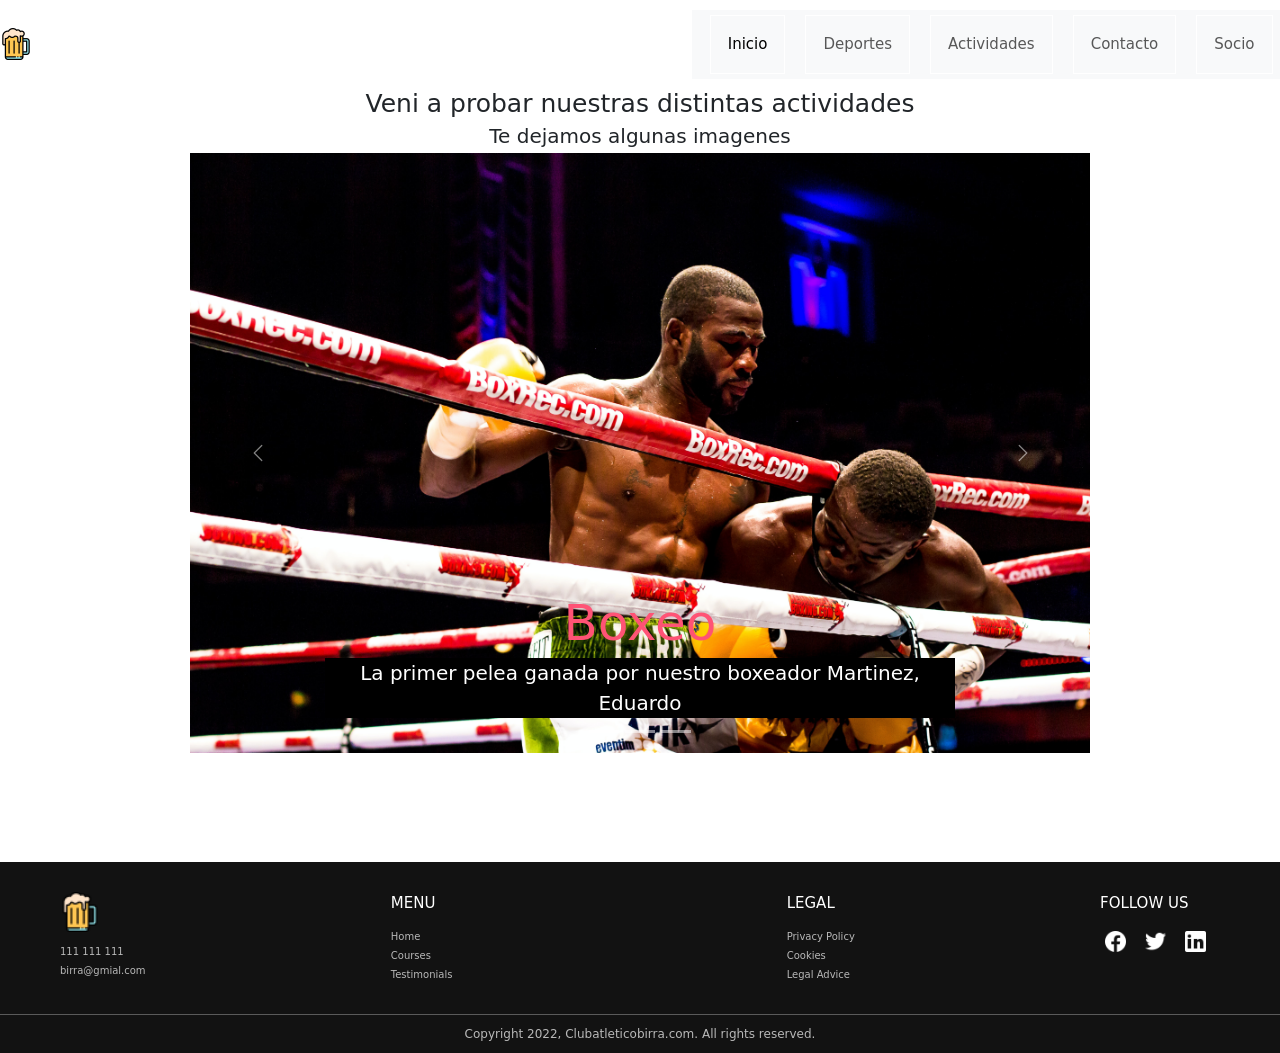
<file: paginas/Actividades.html>
<!DOCTYPE html>
<html lang="en">
<head>
    <meta charset="UTF-8">
    <meta http-equiv="X-UA-Compatible" content="IE=edge">
    <meta name="viewport" content="width=device-width, initial-scale=1.0">
    <link rel="stylesheet" href="../css/main.css">
    <link rel="shortcut icon" href="./imagenes/favicon-32x32.png">
    <title>Club Atletico Birra</title>
    <link href="https://cdn.jsdelivr.net/npm/bootstrap@5.1.3/dist/css/bootstrap.min.css" rel="stylesheet" integrity="sha384-1BmE4kWBq78iYhFldvKuhfTAU6auU8tT94WrHftjDbrCEXSU1oBoqyl2QvZ6jIW3" crossorigin="anonymous">
</head>
<body>
    <header>
        <div>
            <a href="" class="logo">
                <img src="/imagenes/favicon-32x32.png" alt="logo de la pagina">
            </a>
        </div>
        <nav class="navbar navbar-expand-lg navbar-light bg-light">
            <div class="container-fluid">
                <a class="navbar-brand" href="#"></a>
                <button class="navbar-toggler" type="button" data-bs-toggle="collapse" data-bs-target="#navbarSupportedContent" aria-controls="navbarSupportedContent" aria-expanded="false" aria-label="Toggle navigation">
                <span class="navbar-toggler-icon"></span>
                </button>
            <div class="collapse navbar-collapse" id="navbarSupportedContent">
                <ul class="navbar-nav me-auto mb-2 mb-lg-0">
                <li class="nav-item">
                    <a class="nav-link active" aria-current="page" href="../index.html">Inicio</a>
                </li>
                <li class="nav-item">
                    <a class="nav-link" href="Deportes.html">Deportes</a>
                </li>
                <li class="nav-item">
                    <a class="nav-link" href="Actividades.html">Actividades</a>
                </li>
                <li class="nav-item">
                    <a class="nav-link" href="Contacto.html">Contacto</a>
                </li>
                <li class="nav-item">
                    <a class="nav-link" href="Socio.html">Socio</a>
                </li>
                </ul>
                </div>
            </div>
    </nav>
    </header>
    <main>
        <h1>Veni a probar nuestras distintas actividades</h1>
        <h2>Te dejamos algunas imagenes</h2>
        <div id="carouselExampleDark" class="carousel carousel-white slide" data-bs-ride="carousel">
            <div class="carousel-indicators">
              <button type="button" data-bs-target="#carouselExampleDark" data-bs-slide-to="0" class="active" aria-current="true" aria-label="Slide 1"></button>
              <button type="button" data-bs-target="#carouselExampleDark" data-bs-slide-to="1" aria-label="Slide 2"></button>
              <button type="button" data-bs-target="#carouselExampleDark" data-bs-slide-to="2" aria-label="Slide 3"></button>
            </div>
            <div class="carousel-inner">
              <div class="carousel-item active" data-bs-interval="10000">
                <img src="../imagenes/boxeo.jpg" class="d-block w-100" alt="...">
                <div class="carousel-caption d-none d-md-block">
                  <h2 class="deportes__titulo">Boxeo</h2>
                  <p class="deportes__subtitulos">La primer pelea ganada por nuestro boxeador Martinez, Eduardo</p>
                </div>
              </div>
              <div class="carousel-item" data-bs-interval="2000">
                <img src="../imagenes/carrera.jpg" class="d-block w-100" alt="...">
                <div class="carousel-caption d-none d-md-block">
                  <h2 class="deportes__titulo">Carrera</h2>
                  <p class="deportes__subtitulos">Se corrio la primera carrera en nuestro predio, sumate!</p>
                </div>
              </div>
              <div class="carousel-item">
                <img src="../imagenes/ciclismo.jpg" class="d-block w-100" alt="...">
                <div class="carousel-caption d-none d-md-block">
                  <h2 class="deportes__titulo">Ciclismo</h2>
                  <p class="deportes__subtitulos">Los ciclistas dando la ultima vuelta de la carrera</p>
                </div>
              </div>
            </div>
            <button class="carousel-control-prev" type="button" data-bs-target="#carouselExampleDark" data-bs-slide="prev">
              <span class="carousel-control-prev-icon" aria-hidden="true"></span>
              <span class="visually-hidden">Previous</span>
            </button>
            <button class="carousel-control-next" type="button" data-bs-target="#carouselExampleDark" data-bs-slide="next">
              <span class="carousel-control-next-icon" aria-hidden="true"></span>
              <span class="visually-hidden">Next</span>
            </button>
          </div>
    </main>
    <footer>
      <div class="footer-container">
          <div class="footer-content-container">
              <img src="../imagenes/favicon-32x32.png" alt="" class="logo__footer">
              <span class="footer-info">111 111 111</span>
              <span class="footer-info">birra@gmial.com</span>
          </div>
          <div class="footer-menus">
              <div class="footer-content-container">
                  <span class="menu-title">MENU</span>
                  <a href="" class="menu-item-footer">Home</a>
                  <a href="" class="menu-item-footer">Courses</a>
                  <a href="" class="menu-item-footer">Testimonials</a>
              </div>
              <div class="footer-content-container">
                  <span class="menu-title">LEGAL</span>
                  <a href="" class="menu-item-footer">Privacy Policy</a>
                  <a href="" class="menu-item-footer">Cookies</a>
                  <a href="" class="menu-item-footer">Legal Advice</a>
              </div>
          </div>
          
          <div class="footer-content-container">
              <span class="menu-title">FOLLOW US</span>
              <div class="social-container">
                  <a href="" class="social-link"></a>
                  <a href="" class="social-link"></a>
                  <a href="" class="social-link"></a>
              </div>
          </div>
      </div>
      <div class="copyright-container">
          <span class="copyright">Copyright 2022, Clubatleticobirra.com. All rights reserved.</span>
      </div>
  </footer>
    <script src="https://cdn.jsdelivr.net/npm/@popperjs/core@2.10.2/dist/umd/popper.min.js" integrity="sha384-7+zCNj/IqJ95wo16oMtfsKbZ9ccEh31eOz1HGyDuCQ6wgnyJNSYdrPa03rtR1zdB" crossorigin="anonymous"></script>
    <script src="https://cdn.jsdelivr.net/npm/bootstrap@5.1.3/dist/js/bootstrap.min.js" integrity="sha384-QJHtvGhmr9XOIpI6YVutG+2QOK9T+ZnN4kzFN1RtK3zEFEIsxhlmWl5/YESvpZ13" crossorigin="anonymous"></script>
</body>
</html>
</file>
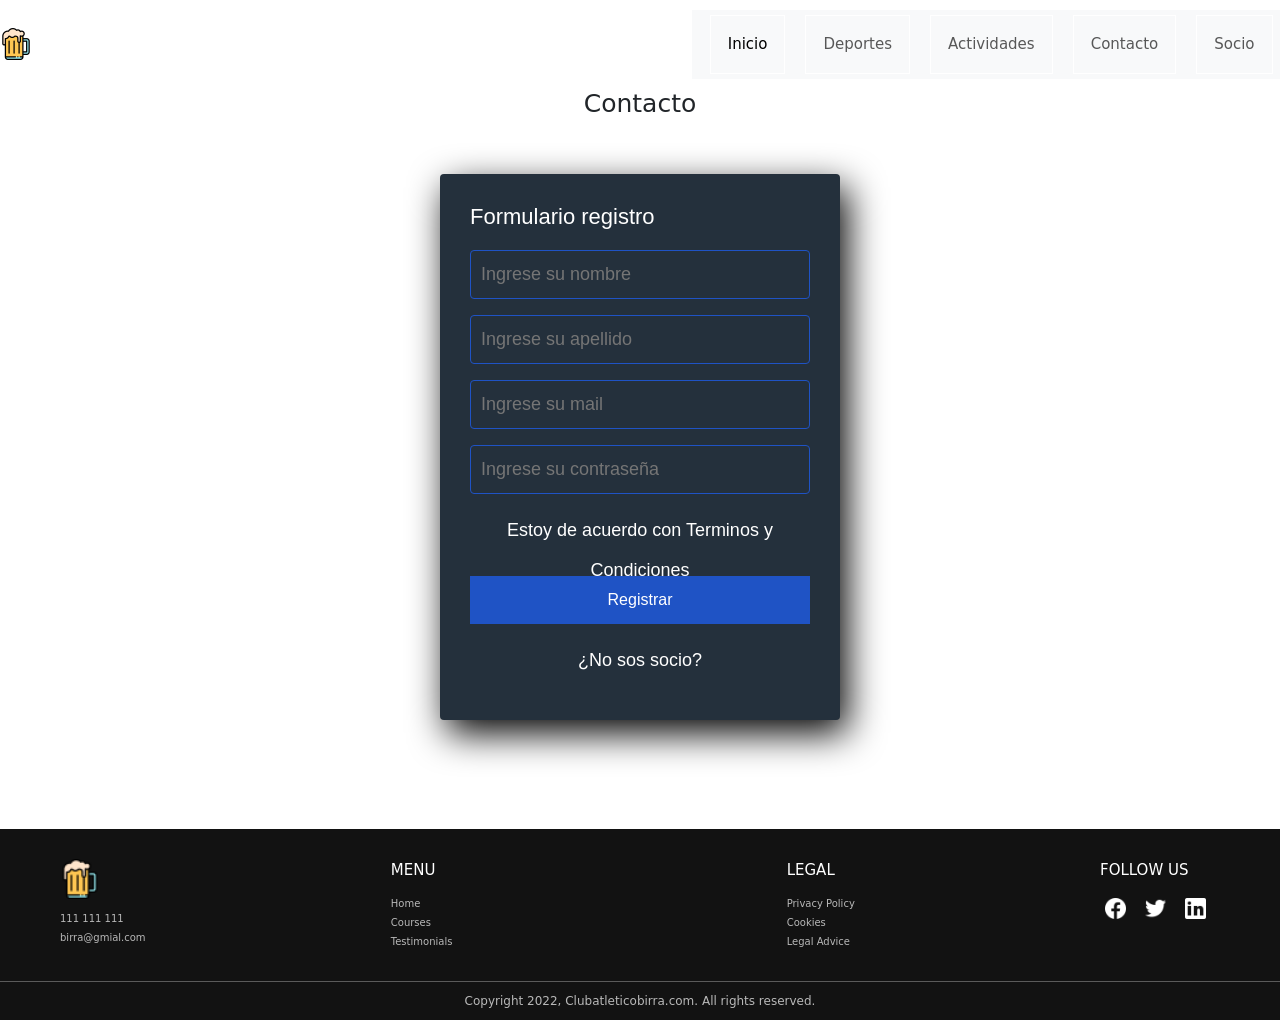
<file: paginas/Contacto.html>
<!DOCTYPE html>
<html lang="en">
<head>
    <meta charset="UTF-8">
    <meta http-equiv="X-UA-Compatible" content="IE=edge">
    <meta name="viewport" content="width=device-width, initial-scale=1.0">
    <link rel="stylesheet" href="../css/main.css">
    <link rel="shortcut icon" href="./imagenes/favicon-32x32.png">
    <title>Club Atletico Birra</title>
    <link href="https://cdn.jsdelivr.net/npm/bootstrap@5.1.3/dist/css/bootstrap.min.css" rel="stylesheet" integrity="sha384-1BmE4kWBq78iYhFldvKuhfTAU6auU8tT94WrHftjDbrCEXSU1oBoqyl2QvZ6jIW3" crossorigin="anonymous">
</head>
<body>
    <header>
        <div>
            <a href="" class="logo">
                <img src="/imagenes/favicon-32x32.png" alt="logo de la pagina">
            </a>
        </div>
        <nav class="navbar navbar-expand-lg navbar-light bg-light">
            <div class="container-fluid">
                <a class="navbar-brand" href="#"></a>
                <button class="navbar-toggler" type="button" data-bs-toggle="collapse" data-bs-target="#navbarSupportedContent" aria-controls="navbarSupportedContent" aria-expanded="false" aria-label="Toggle navigation">
                <span class="navbar-toggler-icon"></span>
                </button>
            <div class="collapse navbar-collapse" id="navbarSupportedContent">
                <ul class="navbar-nav me-auto mb-2 mb-lg-0">
                <li class="nav-item">
                    <a class="nav-link active" aria-current="page" href="../index.html">Inicio</a>
                </li>
                <li class="nav-item">
                    <a class="nav-link" href="Deportes.html">Deportes</a>
                </li>
                <li class="nav-item">
                    <a class="nav-link" href="Actividades.html">Actividades</a>
                </li>
                <li class="nav-item">
                    <a class="nav-link" href="Contacto.html">Contacto</a>
                </li>
                <li class="nav-item">
                    <a class="nav-link" href="Socio.html">Socio</a>
                </li>
                </ul>
                </div>
            </div>
    </nav>
    </header>
    <main>
        <h1>Contacto</h1>
        <section class="form_registro">
            <h4>Formulario registro</h4>
            <input class="controls" type="text" name="nombres" id="nombres" placeholder="Ingrese su nombre">
            <input class="controls" type="text" name="apellidos" id="apellidos" placeholder="Ingrese su apellido">
            <input class="controls" type="email" name="email" id="correo" placeholder="Ingrese su mail">
            <input class="controls" type="password" name="correo" id="correo" placeholder="Ingrese su contraseña">
            <p>Estoy de acuerdo con <a href="">Terminos y Condiciones</a></p>
            <input class="bottons" type="submit" value="Registrar">
            <p><a href="./Socio.html">¿No sos socio?</a></p>
        </section>
        <footer>
            <div class="footer-container">
                <div class="footer-content-container">
                    <img src="../imagenes/favicon-32x32.png" alt="" class="logo__footer">
                    <span class="footer-info">111 111 111</span>
                    <span class="footer-info">birra@gmial.com</span>
                </div>
                <div class="footer-menus">
                    <div class="footer-content-container">
                        <span class="menu-title">MENU</span>
                        <a href="" class="menu-item-footer">Home</a>
                        <a href="" class="menu-item-footer">Courses</a>
                        <a href="" class="menu-item-footer">Testimonials</a>
                    </div>
                    <div class="footer-content-container">
                        <span class="menu-title">LEGAL</span>
                        <a href="" class="menu-item-footer">Privacy Policy</a>
                        <a href="" class="menu-item-footer">Cookies</a>
                        <a href="" class="menu-item-footer">Legal Advice</a>
                    </div>
                </div>
                
                <div class="footer-content-container">
                    <span class="menu-title">FOLLOW US</span>
                    <div class="social-container">
                        <a href="" class="social-link"></a>
                        <a href="" class="social-link"></a>
                        <a href="" class="social-link"></a>
                    </div>
                </div>
            </div>
            <div class="copyright-container">
                <span class="copyright">Copyright 2022, Clubatleticobirra.com. All rights reserved.</span>
            </div>
        </footer>
    <script src="https://cdn.jsdelivr.net/npm/@popperjs/core@2.10.2/dist/umd/popper.min.js" integrity="sha384-7+zCNj/IqJ95wo16oMtfsKbZ9ccEh31eOz1HGyDuCQ6wgnyJNSYdrPa03rtR1zdB" crossorigin="anonymous"></script>
    <script src="https://cdn.jsdelivr.net/npm/bootstrap@5.1.3/dist/js/bootstrap.min.js" integrity="sha384-QJHtvGhmr9XOIpI6YVutG+2QOK9T+ZnN4kzFN1RtK3zEFEIsxhlmWl5/YESvpZ13" crossorigin="anonymous"></script>
</body>
</html>
</file>
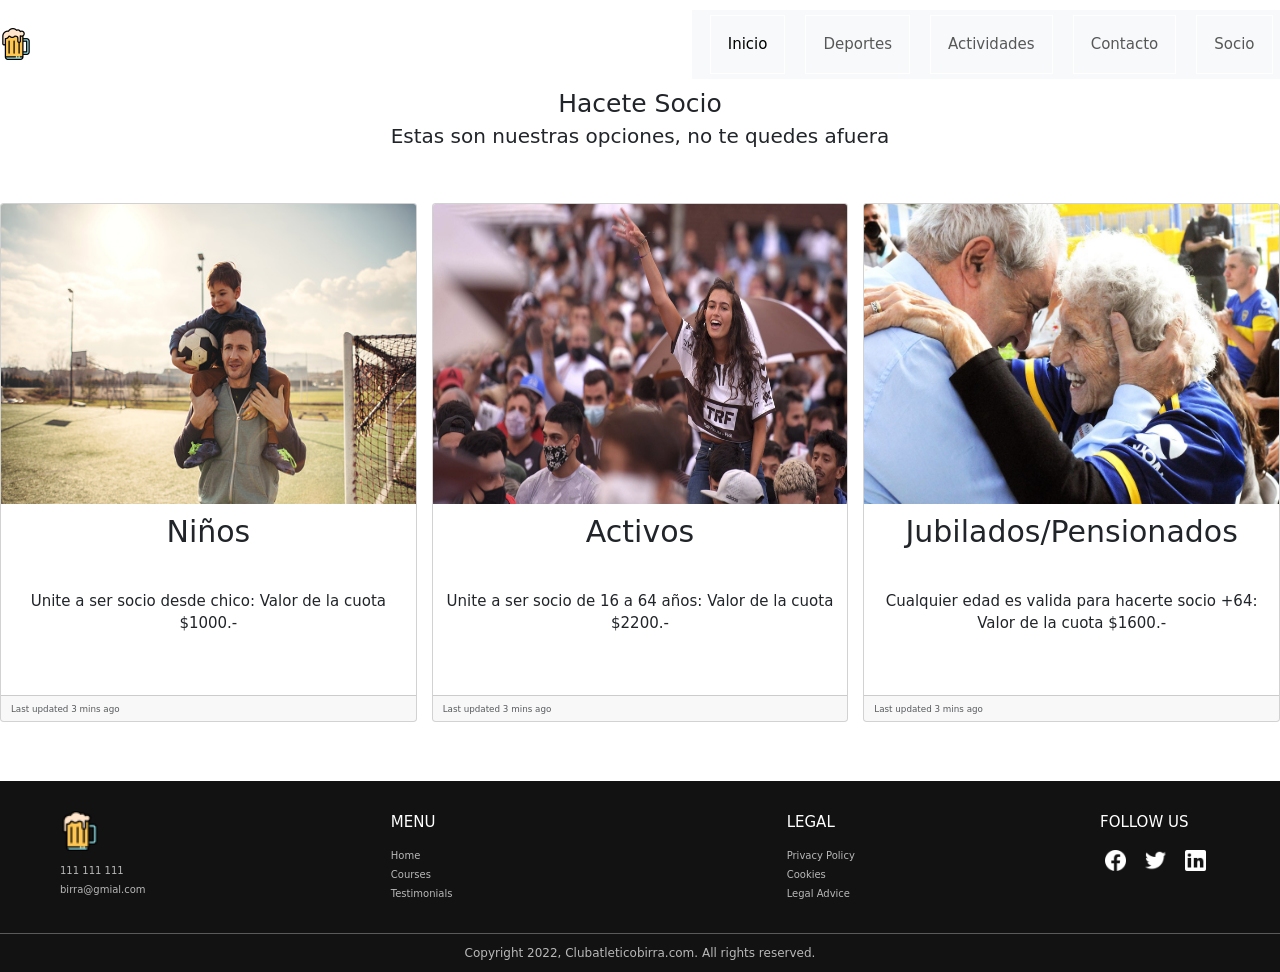
<file: paginas/Socio.html>
<!DOCTYPE html>
<html lang="en">
<head>
    <meta charset="UTF-8">
    <meta http-equiv="X-UA-Compatible" content="IE=edge">
    <meta name="viewport" content="width=device-width, initial-scale=1.0">
    <link rel="stylesheet" href="../css/main.css">
    <link rel="shortcut icon" href="./imagenes/favicon-32x32.png">
    <title>Club Atletico Birra</title>
    <link href="https://cdn.jsdelivr.net/npm/bootstrap@5.1.3/dist/css/bootstrap.min.css" rel="stylesheet" integrity="sha384-1BmE4kWBq78iYhFldvKuhfTAU6auU8tT94WrHftjDbrCEXSU1oBoqyl2QvZ6jIW3" crossorigin="anonymous">
</head>
<body>
    <header>
        <div>
            <a href="" class="logo">
                <img src="/imagenes/favicon-32x32.png" alt="logo de la pagina">
            </a>
        </div>
        <nav class="navbar navbar-expand-lg navbar-light bg-light">
            <div class="container-fluid">
                <a class="navbar-brand" href="#"></a>
                <button class="navbar-toggler" type="button" data-bs-toggle="collapse" data-bs-target="#navbarSupportedContent" aria-controls="navbarSupportedContent" aria-expanded="false" aria-label="Toggle navigation">
                <span class="navbar-toggler-icon"></span>
                </button>
            <div class="collapse navbar-collapse" id="navbarSupportedContent">
                <ul class="navbar-nav me-auto mb-2 mb-lg-0">
                <li class="nav-item">
                    <a class="nav-link active" aria-current="page" href="../index.html">Inicio</a>
                </li>
                <li class="nav-item">
                    <a class="nav-link" href="Deportes.html">Deportes</a>
                </li>
                <li class="nav-item">
                    <a class="nav-link" href="Actividades.html">Actividades</a>
                </li>
                <li class="nav-item">
                    <a class="nav-link" href="Contacto.html">Contacto</a>
                </li>
                <li class="nav-item">
                    <a class="nav-link" href="Socio.html">Socio</a>
                </li>
                </ul>
                </div>
            </div>
    </nav>
    </header>
    <main>
        <h1>Hacete Socio</h1>
        <h2>Estas son nuestras opciones, no te quedes afuera</h2>
        <div class="row row-cols-1 row-cols-md-3 g-4">
            <div class="col">
              <div class="card h-100">
                <img src="../imagenes/niños.jpg" class="card-img-top" alt="...">
                <div class="card-body">
                  <h5 class="card-title">Niños</h5>
                  <p class="card-text">Unite a ser socio desde chico: Valor de la cuota $1000.-</p>
                </div>
                <div class="card-footer">
                  <small class="text-muted">Last updated 3 mins ago</small>
                </div>
              </div>
            </div>
            <div class="col">
              <div class="card h-100">
                <img src="../imagenes/activos.jpg" class="card-img-top" alt="...">
                <div class="card-body">
                  <h5 class="card-title">Activos</h5>
                  <p class="card-text">Unite a ser socio de 16 a 64 años: Valor de la cuota $2200.-</p>
                </div>
                <div class="card-footer">
                  <small class="text-muted">Last updated 3 mins ago</small>
                </div>
              </div>
            </div>
            <div class="col">
              <div class="card h-100">
                <img src="../imagenes//abuelo.jpg" class="card-img-top" alt="...">
                <div class="card-body">
                  <h5 class="card-title">Jubilados/Pensionados</h5>
                  <p class="card-text">Cualquier edad es valida para hacerte socio +64: Valor de la cuota $1600.- </p>
                </div>
                <div class="card-footer">
                  <small class="text-muted">Last updated 3 mins ago</small>
                </div>
              </div>
            </div>
          </div>
    </main>
    <footer>
        <div class="footer-container">
            <div class="footer-content-container">
                <img src="../imagenes/favicon-32x32.png" alt="" class="logo__footer">
                <span class="footer-info">111 111 111</span>
                <span class="footer-info">birra@gmial.com</span>
            </div>
            <div class="footer-menus">
                <div class="footer-content-container">
                    <span class="menu-title">MENU</span>
                    <a href="" class="menu-item-footer">Home</a>
                    <a href="" class="menu-item-footer">Courses</a>
                    <a href="" class="menu-item-footer">Testimonials</a>
                </div>
                <div class="footer-content-container">
                    <span class="menu-title">LEGAL</span>
                    <a href="" class="menu-item-footer">Privacy Policy</a>
                    <a href="" class="menu-item-footer">Cookies</a>
                    <a href="" class="menu-item-footer">Legal Advice</a>
                </div>
            </div>
            
            <div class="footer-content-container">
                <span class="menu-title">FOLLOW US</span>
                <div class="social-container">
                    <a href="" class="social-link"></a>
                    <a href="" class="social-link"></a>
                    <a href="" class="social-link"></a>
                </div>
            </div>
        </div>
        <div class="copyright-container">
            <span class="copyright">Copyright 2022, Clubatleticobirra.com. All rights reserved.</span>
        </div>
    </footer>
    <script src="https://cdn.jsdelivr.net/npm/@popperjs/core@2.10.2/dist/umd/popper.min.js" integrity="sha384-7+zCNj/IqJ95wo16oMtfsKbZ9ccEh31eOz1HGyDuCQ6wgnyJNSYdrPa03rtR1zdB" crossorigin="anonymous"></script>
    <script src="https://cdn.jsdelivr.net/npm/bootstrap@5.1.3/dist/js/bootstrap.min.js" integrity="sha384-QJHtvGhmr9XOIpI6YVutG+2QOK9T+ZnN4kzFN1RtK3zEFEIsxhlmWl5/YESvpZ13" crossorigin="anonymous"></script>
</body>
</html>
</file>
<file: css/main.css>
/* Colors*/
/* Font-Family */
/* Spacings */
/* Font-Sizes */
/* Medidas */
/* Mixins */
/* Fonts */
@import url("https://fonts.googleapis.com/css2?family=Roboto:wght@100&display=swap");
* {
  margin: 0;
  padding: 0;
  box-sizing: border-box; }

html {
  font-size: 62.5%; }

body {
  font-family: sans-serif;
  margin: 0;
  background-image: url(https://img.freepik.com/foto-gratis/marron-beige-crema-claro-lujo-abstracto-como-fondo-modelo-textura-seda-algodon_1258-71591.jpg?w=2000);
  background-repeat: no-repeat;
  background-size: cover;
  position: relative;
  padding-bottom: 30em;
  min-height: 100vh; }

img {
  width: 100%; }

main {
  display: flex;
  flex-direction: column;
  align-items: center; }

header {
  display: flex;
  justify-content: space-between;
  min-height: 60px;
  text-align: center;
  background-color: white;
  align-items: center;
  padding: 1rem 0; }

.navbar ul {
  gap: 20px; }

.nav-item:hover {
  color: tomato;
  border-bottom: 2px solid black; }

.nav-item {
  text-decoration: none;
  font-size: 1.5em;
  color: black;
  border: 1px solid white;
  padding: 1.2rem;
  transition: all 1s; }

.nav-link {
  color: black; }

.nav-item__nav-link {
  color: black; }

.menu__div {
  flex: block; }

.menu-icon {
  display: none; }

.logo {
  display: flex;
  align-items: center;
  text-decoration: none;
  color: black;
  font-size: 1.5em;
  max-width: 140px;
  min-width: 20px; }

.logo de la pagina {
  height: 50px;
  margin-right: 10px; }

footer {
  position: absolute;
  bottom: 0;
  left: 0;
  height: fit-content;
  width: 100%;
  display: flex;
  justify-content: center;
  align-items: center;
  flex-direction: column;
  background-color: white;
  color: white;
  background-color: #121212; }

.copyright-container {
  width: 100%;
  display: flex;
  justify-content: center;
  align-items: center;
  border-top: 1px solid rgba(255, 255, 255, 0.3); }

.copyright {
  font-size: 12px;
  opacity: 0.7;
  font-weight: 400;
  padding: 10px 0; }

.logo__footer {
  width: 40px;
  margin-bottom: 1rem; }

.footer-menus {
  display: flex;
  justify-content: space-between;
  align-items: flex-start;
  width: 40%; }

.footer-container {
  height: fit-content;
  width: 100%;
  padding: 3rem 6rem;
  box-sizing: border-box;
  display: flex;
  justify-content: space-between;
  align-items: flex-start; }

.footer-content-container {
  display: flex;
  justify-content: flex-start;
  align-items: flex-start;
  flex-direction: column; }

footer .website-logo {
  margin-bottom: 1.2rem;
  font-size: calc(1vw + 20px); }

.footer-info, .menu-item-footer {
  margin: 0.2rem 0;
  opacity: 0.7;
  color: white;
  text-decoration: none;
  transition: 0.5s; }

.menu-item-footer:hover {
  opacity: 1; }

.menu-title {
  font-size: 1.5em;
  font-weight: 400;
  text-transform: uppercase;
  margin-bottom: 1.2rem; }

.social-container {
  display: flex;
  justify-content: center;
  align-items: center;
  height: 30px;
  width: 100%; }

.social-link {
  height: 100%;
  width: 30px;
  background-image: url(/imagenes/FacebookBlanco.png);
  background-size: 70%;
  background-position: center;
  margin-right: 1rem;
  background-repeat: no-repeat; }

.social-link:hover {
  opacity: 0.7; }

footer .social-link:nth-of-type(2) {
  background-image: url(/imagenes/TwitterBlanco.png); }

footer .social-link:nth-of-type(3) {
  /*Nth of type inside that container*/
  background-image: url(/imagenes/LinkedinBlanco.png); }

.imagen {
  background-image: url("https://images.unsplash.com/photo-1572181804423-c5df037abf13?ixlib=rb-1.2.1&ixid=MnwxMjA3fDB8MHxwaG90by1wYWdlfHx8fGVufDB8fHx8&auto=format&fit=crop&w=2070&q=80");
  background-repeat: no-repeat;
  height: 600px;
  background-size: cover;
  display: flex;
  flex-direction: column;
  justify-content: center;
  align-items: center; }

.imagen p {
  font-size: 20px; }

.imagen h1 {
  font-size: 50px;
  padding: 20px; }

.cards {
  display: flex;
  margin-top: 70px;
  gap: 1.2rem;
  justify-content: center;
  flex-wrap: wrap; }

.box {
  display: flex;
  flex-direction: column;
  align-items: center;
  width: 400px;
  flex: 1 1 clamp(300px, 30%, 400px); }

.box__title {
  font-size: 2.5em;
  margin-bottom: 1.5rem; }

.box__subtitle {
  font-size: 1.5em;
  color: tomato;
  margin-bottom: 1rem; }

.box__img {
  width: 400px;
  text-align: center; }

.box__info {
  padding-top: 1.5rem;
  text-align: center; }

.img__1 {
  object-fit: scale-down;
  max-width: 300px; }

.img__2 {
  object-fit: scale-down;
  max-width: 300px; }

.img__3 {
  object-fit: scale-down;
  max-width: 300px; }

.info {
  display: flex;
  padding: var(--spacing-large);
  align-items: center;
  flex-direction: column; }

.info__title__inicio {
  font-size: 2.2em;
  text-align: center;
  margin-top: 1em; }

/* Galeria principal */
.fotos__seleccion {
  align-items: center;
  display: flex; }

.title__seleccion {
  color: #ff5375;
  font-size: 2.5em; }

.galeria__principal {
  display: grid;
  grid-template-columns: repeat(4, 1fr);
  grid-template-rows: repeat(1, 1fr);
  gap: 1.2rem;
  padding: 40px; }

.galeria__img__principal:nth-of-type(1) {
  grid-column: 1 / 2; }

.galeria__img__principal:nth-of-type(2) {
  grid-column: 2 / 3; }

.galeria__img__principal:nth-of-type(3) {
  grid-column: 3 / 4; }

.galeria__img__principal:nth-of-type(4) {
  grid-column: 4 / 5; }

@media screen and (max-width: 760px) {
  .galeria__principal {
    display: grid;
    grid-template-columns: repeat(1, 1fr);
    grid-template-rows: repeat(1, 1fr);
    gap: 1.2rem;
    padding: 40px; }
  .galeria__img__principal:nth-of-type(1) {
    grid-column: 1 / 1; }
  .galeria__img__principal:nth-of-type(2) {
    grid-column: 1 / 1; }
  .galeria__img__principal:nth-of-type(3) {
    grid-column: 1 / 1; }
  .galeria__img__principal:nth-of-type(4) {
    grid-column: 1 / 1; }
  .galeria__img__principal {
    max-width: 300px; } }

.titulo__principal {
  color: white;
  text-shadow: 3px 3px 3px black; }

.subtitulo__principal {
  color: #97af2c;
  text-shadow: 3px 3px 3px black; }

.texto__principal {
  color: white;
  text-shadow: 3px 3px 3px black; }

.container {
  width: 90%;
  max-width: 1200px;
  margin: auto;
  padding: 40px 0;
  margin-top: 1.2rem;
  display: flex; }

.cards__1 {
  display: flex;
  margin-top: 30px;
  gap: 1.2rem;
  justify-content: center;
  flex-wrap: wrap; }

.img__4 {
  object-fit: scale-down;
  max-width: 500px; }

.img__5 {
  object-fit: scale-down;
  max-width: 500px; }

.img__6 {
  object-fit: scale-down;
  max-width: 500px; }

.img__7 {
  object-fit: scale-down;
  max-width: 500px; }

.box__1 {
  display: flex;
  flex-direction: column;
  gap: 1rem 0;
  flex: 1 1 clamp(300px, 30%, 400px);
  align-items: center; }

.box__title__1 {
  font-family: "Barlow", sans-serif;
  font-size: 2.2em;
  color: black;
  text-align: center; }

.box__subtitle__1 {
  margin-top: 0.6 rem;
  color: #2B2b2b;
  font-size: 1.7em;
  text-align: center; }

.box__text__1 {
  margin-top: 1rem 0;
  font-size: 1.7em;
  color: #2B2b2b;
  text-align: center; }

.box__img__1 {
  width: 500px;
  text-align: center; }

.box__1:hover img {
  filter: blur(1.5px);
  transform: scale(1.3);
  transition: all .3s; }

/*Info*/
.info {
  display: flex;
  padding: 6rem;
  align-items: center;
  flex-direction: column; }

.info__img {
  flex: 1 1 50%; }

.info__box {
  flex: 1 1 50%;
  display: flex;
  flex-direction: column;
  padding: 6rem; }

.info__title {
  font-size: 5.2em;
  font-family: "Roboto Slab" serif;
  color: black; }

.info__description {
  font-size: 2.4rem;
  font-weight: 300; }

.info__link {
  display: flex;
  align-items: center;
  font-size: 1.2rem;
  color: black;
  gap: 1rem 0;
  margin-top: 2rem; }

.info__link path {
  color: #ff5375;
  stroke-width: 5px; }

/*Gallery*/
.gallery {
  display: grid;
  grid-template-columns: auto auto auto auto auto;
  grid-template-rows: repeat(1, 1fr);
  gap: 1.2rem; }

.gallery__img:nth-of-type(1) {
  grid-column: 1 / 7; }

.gallery__img:nth-of-type(2) {
  grid-column: 7 / 13; }

.gallery__img:nth-of-type(3) {
  grid-column: 1 / 5; }

.gallery__img:nth-of-type(4) {
  grid-column: 5 / 9; }

.gallery__img:nth-of-type(5) {
  grid-column: 9 / 13;
  grid-row: 2 / 4; }

@media screen and (max-width: 760px) {
  .gallery {
    display: grid;
    grid-template-columns: repeat(1, 1fr);
    grid-template-rows: repeat(1, 1fr);
    gap: 1.2rem; }
  .gallery__img:nth-of-type(1) {
    grid-column: 1 / 1; }
  .gallery__img:nth-of-type(2) {
    grid-column: 1 / 1; }
  .gallery__img:nth-of-type(3) {
    grid-column: 1 / 1; }
  .gallery__img:nth-of-type(4) {
    grid-column: 1 / 1; }
  .gallery__img:nth-of-type(5) {
    grid-column: 1 / 1; }
  .gallery__img {
    max-width: 500px; } }

@media screen and (max-width: 480px) {
  .cards__1 {
    padding: 1rem; }
  .box__text__1 {
    font-size: 1.5em; } }

.titulo__galeria__deportes {
  margin-bottom: 30px; }

.carousel-inner {
  max-width: 900px; }

.deportes__titulo {
  font-size: 50px;
  color: #ff5375; }

.deportes__subtitulos {
  font-size: 20px;
  background-color: black; }

.box {
  display: flex;
  flex-direction: column;
  align-items: center;
  width: 400px; }

.box__title {
  font-size: 2.5em; }

.box__subtitle {
  font-size: 1.5em;
  color: tomato; }

.form_registro {
  width: 400px;
  background: #24303c;
  padding: 30px;
  margin: auto;
  margin-top: 50px;
  border-radius: 4px;
  font-family: 'Gill Sans', 'Gill Sans MT', Calibri, 'Trebuchet MS', sans-serif;
  color: white;
  box-shadow: 7px 13px 37px #000; }

.form_registro h4 {
  font-size: 22px;
  margin-bottom: 20px; }

.controls {
  width: 100%;
  background: #24303c;
  padding: 10px;
  border-radius: 4px;
  margin-bottom: 16px;
  border: 1px solid #1f53c5;
  font-family: 'Gill Sans', 'Gill Sans MT', Calibri, 'Trebuchet MS', sans-serif;
  font-size: 18px;
  color: white; }

.form_registro p {
  height: 40px;
  text-align: center;
  font-size: 18px;
  line-height: 40px; }

.form_registro a {
  color: white;
  text-decoration: none; }

.form_registro a:hover {
  color: white;
  text-decoration: underline; }

.form_registro .bottons {
  width: 100%;
  background: #1f53c5;
  border: none;
  padding: 12px;
  color: white;
  margin: 16px 0;
  font-size: 16px; }

.card {
  margin-top: 50px;
  max-width: 500px; }

.card-img-top {
  max-width: 500px;
  height: 300px; }

.card-title {
  text-align: center;
  font-size: 30px; }

.card-text {
  text-align: center;
  margin-top: 40px;
  font-size: 15px; }
</file>
